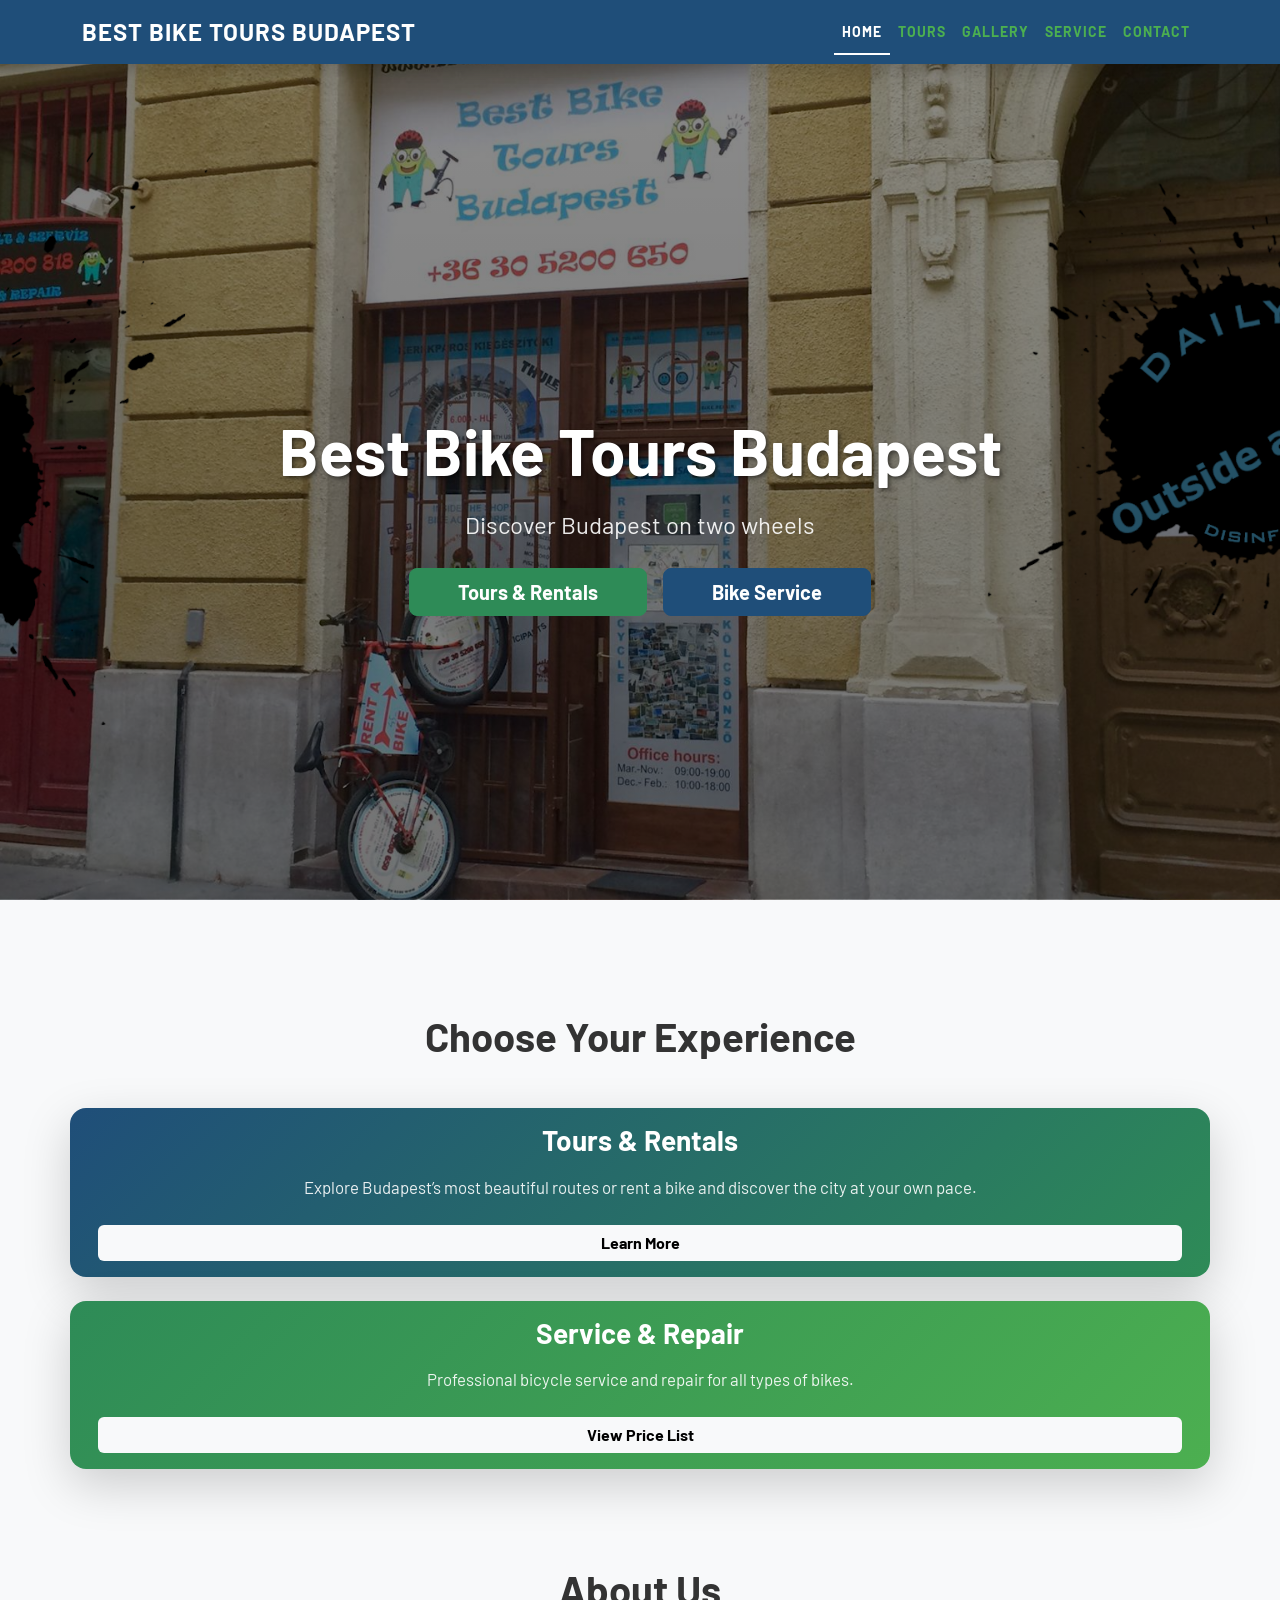
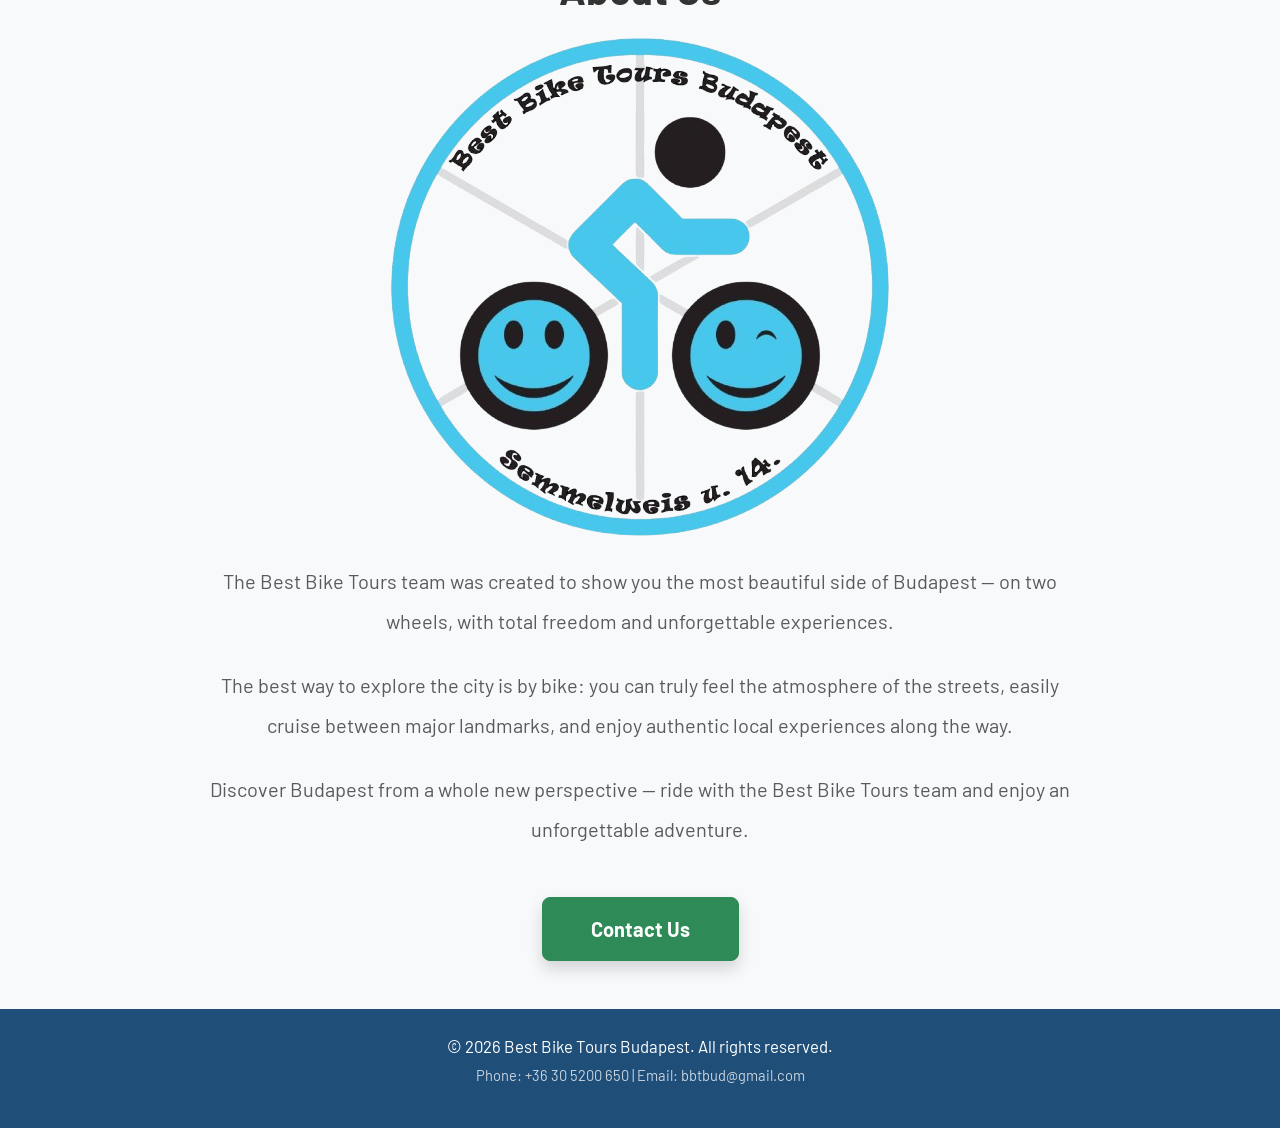
<file: index.html>
<!DOCTYPE html>
<html lang="en">

<head>
    <meta charset="UTF-8">
    <meta name="viewport" content="width=device-width, initial-scale=1.0">
    <title>Best Bike Tours Budapest - Bike Tours & Service</title>
    <link href="https://cdn.jsdelivr.net/npm/bootstrap@5.3.0/dist/css/bootstrap.min.css" rel="stylesheet">
    <link href="https://fonts.googleapis.com/css2?family=Barlow:wght@400;600;700;800&display=swap" rel="stylesheet">
    <link rel="stylesheet" href="css/style.css">
</head>

<body>

    <nav class="navbar navbar-expand-lg navbar-dark bg-secondary sticky-top shadow">
        <div class="container">
            <a class="navbar-brand fw-bold fs-3 text-uppercase" href="index.html">
                Best Bike Tours Budapest
            </a>
            <button class="navbar-toggler" type="button" data-bs-toggle="collapse" data-bs-target="#navbarNav">
                <span class="navbar-toggler-icon"></span>
            </button>
            <div class="collapse navbar-collapse" id="navbarNav">
                <ul class="navbar-nav ms-auto">
                    <li class="nav-item">
                        <a class="nav-link fw-bold text-uppercase active" href="index.html">Home</a>
                    </li>
                    <li class="nav-item">
                        <a class="nav-link fw-bold text-uppercase" href="turak.html">Tours</a>
                    </li>
                    <li class="nav-item">
                        <a class="nav-link fw-bold text-uppercase" href="galeria.php">Gallery</a>
                    </li>
                    <li class="nav-item">
                        <a class="nav-link fw-bold text-uppercase" href="szerviz.html">Service</a>
                    </li>
                    <li class="nav-item">
                        <a class="nav-link fw-bold text-uppercase" href="kapcsolat.html">Contact</a>
                    </li>
                </ul>
            </div>
        </div>
    </nav>

    <section class="hero-section d-flex align-items-center justify-content-center text-white text-center"
        style="background-image: linear-gradient(rgba(0,0,0,.45),rgba(0,0,0,.55)), url('images/header.png'); background-size: cover; background-position: center; min-height: 100vh;">
        <div class="container">
            <h1 class="display-3 fw-bold mb-3 drop-shadow">Best Bike Tours Budapest</h1>
            <p class="fs-4 mb-4 opacity-90">Discover Budapest on two wheels</p>
            <div class="d-flex flex-wrap gap-3 justify-content-center">
                <a href="turak.html" class="btn btn-primary btn-lg fw-bold px-5">Tours & Rentals</a>
                <a href="szerviz.html" class="btn btn-secondary btn-lg fw-bold px-5">Bike Service</a>
            </div>
        </div>
    </section>

    <section class="py-5 bg-light">
        <div class="container">
            <h2 class="text-center fs-1 fw-bold mb-5">Choose Your Experience</h2>

            <div class="row g-4">

                <div class="card h-100 shadow-lg border-0 hover-card gradient-card text-white">
                    <div class="card-body text-center d-flex flex-column justify-content-center">
                        <h3 class="card-title fs-3 fw-bold mb-3">Tours & Rentals</h3>
                        <p class="mb-4 opacity-90">
                            Explore Budapest’s most beautiful routes or rent a bike and discover the city at your own
                            pace.
                        </p>
                        <a href="turak.html" class="btn btn-light fw-bold">Learn More</a>
                    </div>
                </div>


                <div class="card h-100 shadow-lg border-0 hover-card gradient-card-alt text-white">
                    <div class="card-body text-center d-flex flex-column justify-content-center">
                        <h3 class="card-title fs-3 fw-bold mb-3">Service & Repair</h3>
                        <p class="mb-4 opacity-90">
                            Professional bicycle service and repair for all types of bikes.
                        </p>
                        <a href="szerviz.html" class="btn btn-light fw-bold">View Price List</a>
                    </div>
                </div>
            </div>
        </div>
    </section>


    <section class="py-5">
        <div class="container" style="max-width: 900px;">

            <h2 class="text-center fs-1 fw-bold mb-4">About Us</h2>


            <div class="text-center mb-4">
                <img src="images/logo_no_bg.png" alt="BBTB Logo" class="about-logo">
            </div>


            <p class="fs-5 text-muted mb-4 lh-lg text-center">
                The Best Bike Tours team was created to show you the most beautiful side of Budapest —
                on two wheels, with total freedom and unforgettable experiences.
            </p>

            <p class="fs-5 text-muted mb-4 lh-lg text-center">
                The best way to explore the city is by bike: you can truly feel the atmosphere of the streets,
                easily cruise between major landmarks, and enjoy authentic local experiences along the way.
            </p>

            <p class="fs-5 text-muted lh-lg text-center">
                Discover Budapest from a whole new perspective — ride with the Best Bike Tours team
                and enjoy an unforgettable adventure.
            </p>


            <div class="text-center mt-5">
                <a href="kapcsolat.html" class="btn btn-primary btn-lg fw-bold px-5 py-3 shadow">
                    Contact Us
                </a>
            </div>

        </div>
    </section>


    <footer class="bg-secondary text-white py-4">
        <div class="container text-center">
            <p class="mb-1">© 2026 Best Bike Tours Budapest. All rights reserved.</p>
            <p class="small opacity-75">
                Phone: +36 30 5200 650 | Email: bbtbud@gmail.com
            </p>
        </div>
    </footer>

    <script src="https://cdn.jsdelivr.net/npm/bootstrap@5.3.0/dist/js/bootstrap.bundle.min.js"></script>
    <script src="js/main.js"></script>
</body>

</html>
</file>
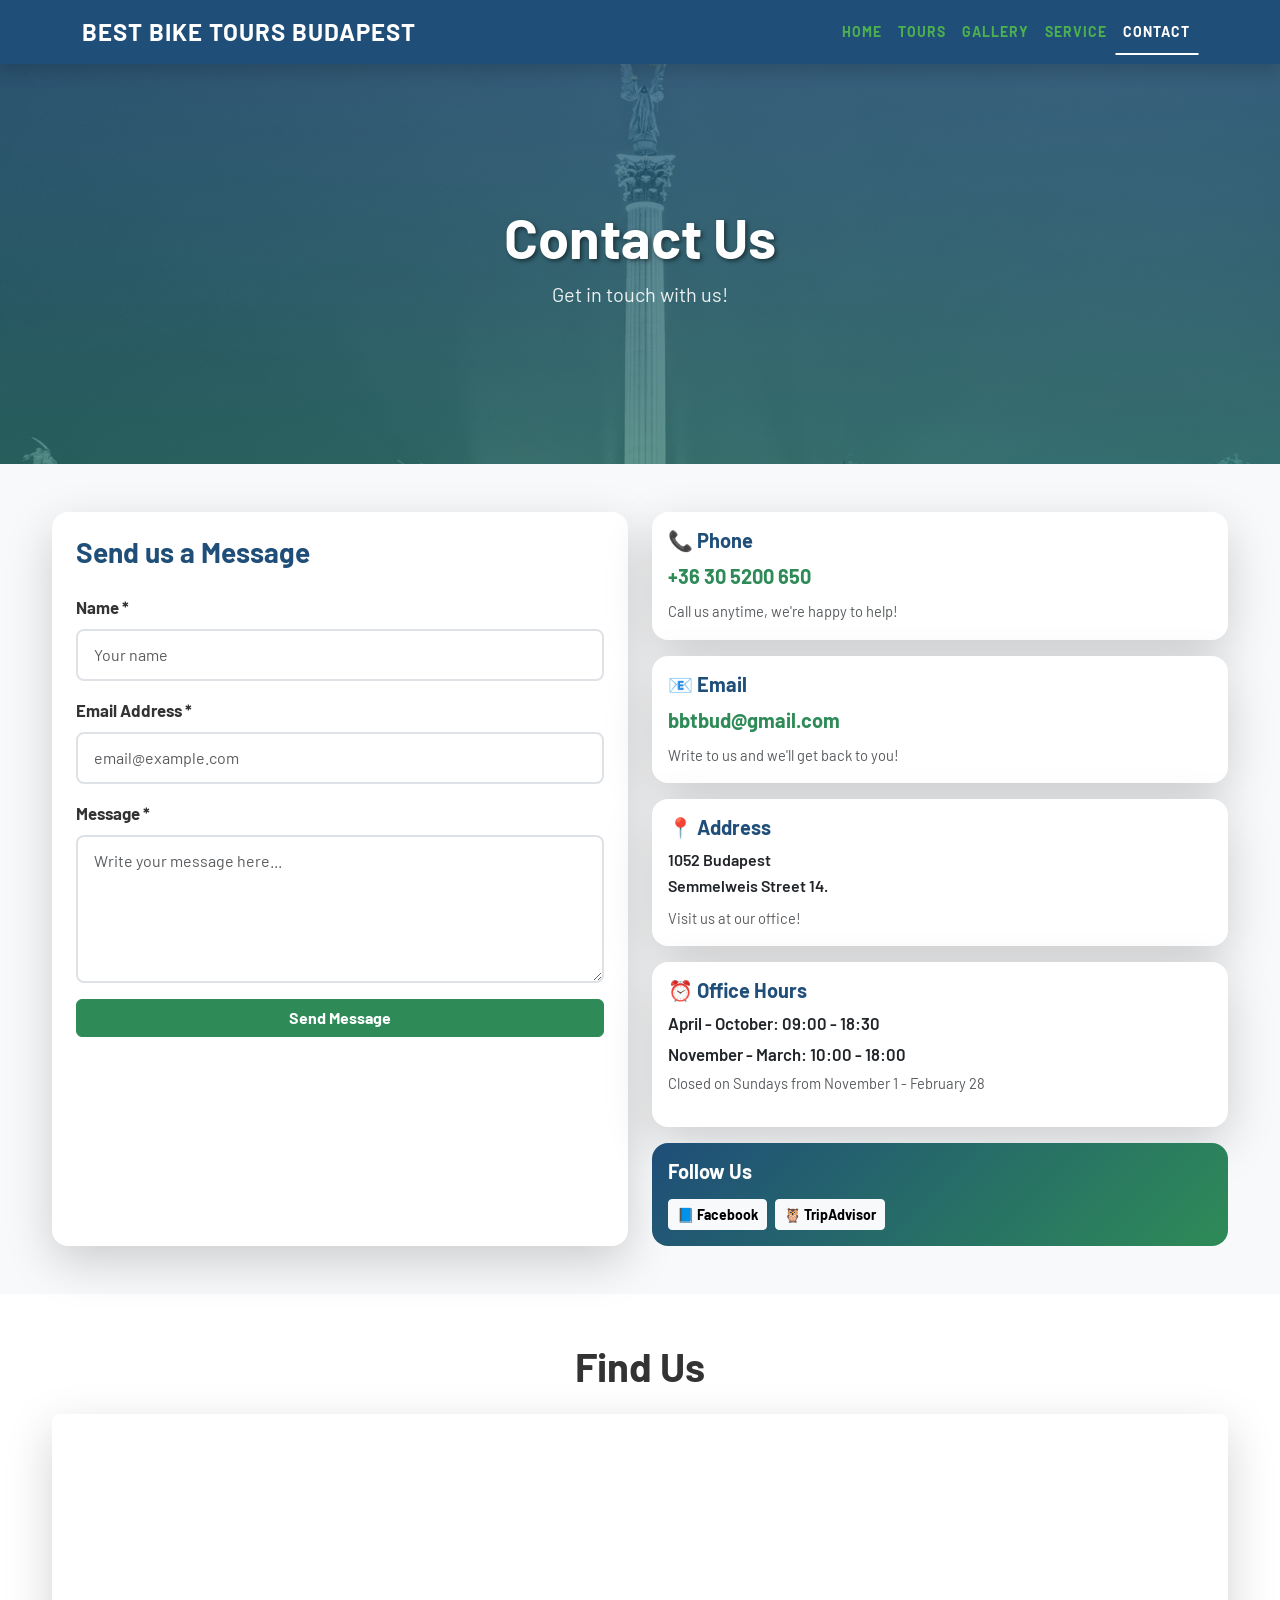
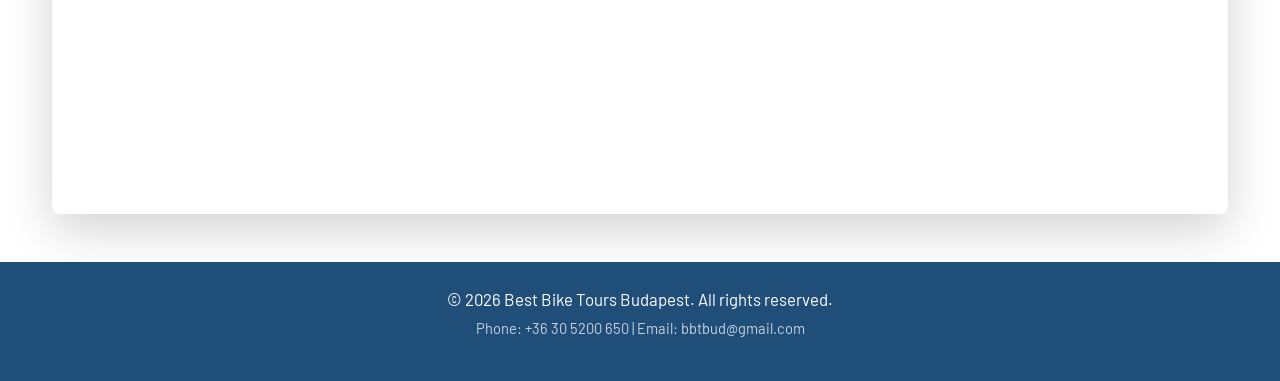
<file: kapcsolat.html>
<!DOCTYPE html>
<html lang="en">

<head>
    <meta charset="UTF-8">
    <meta name="viewport" content="width=device-width, initial-scale=1.0">
    <title>Contact - Best Bike Tours Budapest</title>
    <link href="https://cdn.jsdelivr.net/npm/bootstrap@5.3.0/dist/css/bootstrap.min.css" rel="stylesheet">
    <link href="https://fonts.googleapis.com/css2?family=Barlow:wght@400;600;700;800&display=swap" rel="stylesheet">
    <link rel="stylesheet" href="css/style.css">
</head>

<body>
    <nav class="navbar navbar-expand-lg navbar-dark bg-secondary sticky-top shadow">
        <div class="container">
            <a class="navbar-brand fw-bold fs-3 text-uppercase" href="index.html">
                Best Bike Tours Budapest
            </a>
            <button class="navbar-toggler" type="button" data-bs-toggle="collapse" data-bs-target="#navbarNav">
                <span class="navbar-toggler-icon"></span>
            </button>
            <div class="collapse navbar-collapse" id="navbarNav">
                <ul class="navbar-nav ms-auto">
                    <li class="nav-item">
                        <a class="nav-link fw-bold text-uppercase" href="index.html">Home</a>
                    </li>
                    <li class="nav-item">
                        <a class="nav-link fw-bold text-uppercase" href="turak.html">Tours</a>
                    </li>
                    <li class="nav-item">
                        <a class="nav-link fw-bold text-uppercase" href="galeria.php">Gallery</a>
                    </li>
                    <li class="nav-item">
                        <a class="nav-link fw-bold text-uppercase" href="szerviz.html">Service</a>
                    </li>
                    <li class="nav-item">
                        <a class="nav-link fw-bold text-uppercase active" href="kapcsolat.html">Contact</a>
                    </li>
                </ul>
            </div>
        </div>
    </nav>

    <!-- HERO SECTION -->
    <section class="hero-section-small d-flex align-items-center justify-content-center text-white text-center"
        style="background-image: linear-gradient(rgba(31,78,121,.75),rgba(46,139,87,.75)), url('images/thumb_00_resize.jpg'); background-size: cover; background-position: center; min-height: 400px;">
        <div class="container">
            <h1 class="display-4 fw-bold drop-shadow">Contact Us</h1>
            <p class="fs-5 mt-2 opacity-90">Get in touch with us!</p>
        </div>
    </section>

    <!-- CONTENT SECTION -->
    <section class="py-5 bg-light">
        <div class="container" style="max-width: 1200px;">
            <div class="row g-4">
                <!-- CONTACT FORM -->
                <div class="col-lg-6">
                    <div class="card shadow-lg border-0 h-100">
                        <div class="card-body p-4">
                            <h2 class="card-title fs-3 fw-bold text-secondary mb-4">Send us a Message</h2>

                            <div id="formSuccess" class="alert alert-success alert-dismissible fade show d-none"
                                role="alert">
                                <strong>Success!</strong> Your message has been sent successfully! We will contact you
                                soon.
                                <button type="button" class="btn-close" data-bs-dismiss="alert"></button>
                            </div>

                            <div id="formError" class="alert alert-danger alert-dismissible fade show d-none"
                                role="alert">
                                <span id="formErrorText"></span>
                                <button type="button" class="btn-close" data-bs-dismiss="alert"></button>
                            </div>

                            <form id="contactForm" class="needs-validation" novalidate method="POST" action="send_mail.php">
                                <div class="mb-3">
                                    <label for="name" class="form-label fw-bold">Name *</label>
                                    <input type="text" class="form-control" id="name" name="name"
                                        placeholder="Your name" required>
                                    <div class="invalid-feedback">Please provide your name!</div>
                                </div>
                                <div class="mb-3">
                                    <label for="email" class="form-label fw-bold">Email Address *</label>
                                    <input type="email" class="form-control" id="email" name="email"
                                        placeholder="email@example.com" required>
                                    <div class="invalid-feedback">Please provide a valid email address!</div>
                                </div>

                                <div class="mb-3">
                                    <label for="message" class="form-label fw-bold">Message *</label>
                                    <textarea class="form-control" id="message" name="message" rows="5"
                                        placeholder="Write your message here..." required></textarea>
                                    <div class="invalid-feedback">Please write a message!</div>
                                </div>

                                <button type="submit" class="btn btn-primary fw-bold w-100">Send Message</button>
                            </form>
                        </div>
                    </div>
                </div>

                <!-- CONTACT INFO -->
                <div class="col-lg-6">
                    <div class="space-y-3">
                        <!-- PHONE -->
                        <div class="card shadow-lg border-0 mb-3">
                            <div class="card-body">
                                <h3 class="card-title fs-5 fw-bold text-secondary mb-2">📞 Phone</h3>
                                <a href="tel:+36305200650" class="fs-5 fw-bold text-primary text-decoration-none">+36 30
                                    5200 650</a>
                                <p class="card-text text-muted mt-2 small">Call us anytime, we're happy to help!</p>
                            </div>
                        </div>

                        <!-- EMAIL -->
                        <div class="card shadow-lg border-0 mb-3">
                            <div class="card-body">
                                <h3 class="card-title fs-5 fw-bold text-secondary mb-2">📧 Email</h3>
                                <a href="mailto:bbtbud@gmail.com"
                                    class="fs-5 fw-bold text-primary text-decoration-none">bbtbud@gmail.com</a>
                                <p class="card-text text-muted mt-2 small">Write to us and we'll get back to you!</p>
                            </div>
                        </div>

                        <!-- ADDRESS -->
                        <div class="card shadow-lg border-0 mb-3">
                            <div class="card-body">
                                <h3 class="card-title fs-5 fw-bold text-secondary mb-2">📍 Address</h3>
                                <p class="fs-6 fw-semibold text-dark mb-1">
                                    1052 Budapest<br>
                                    Semmelweis Street 14.
                                </p>
                                <p class="card-text text-muted mt-2 small">Visit us at our office!</p>
                            </div>
                        </div>

                        <!-- HOURS -->
                        <div class="card shadow-lg border-0 mb-3">
                            <div class="card-body">
                                <h3 class="card-title fs-5 fw-bold text-secondary mb-2">⏰ Office Hours</h3>
                                <p class="fw-semibold text-dark mb-1">April - October: 09:00 - 18:30</p>
                                <p class="fw-semibold text-dark mb-1">November - March: 10:00 - 18:00</p>
                                <p class="text-muted small">Closed on Sundays from November 1 - February 28</p>
                            </div>
                        </div>

                        <!-- SOCIAL MEDIA -->
                        <div class="card bg-gradient text-white border-0">
                            <div class="card-body">
                                <h3 class="card-title fs-5 fw-bold mb-3">Follow Us</h3>
                                <div class="d-flex gap-2 flex-wrap">
                                    <a href="https://www.facebook.com/bestbiketoursbudapest" target="_blank"
                                        class="btn btn-light btn-sm fw-bold">📘 Facebook</a>
                                    <a href="https://www.tripadvisor.com/Attraction_Review-g274887-d7921764-Reviews-Best_Bike_Tours_Budapest-Budapest_Central_Hungary.html"
                                        target="_blank" class="btn btn-light btn-sm fw-bold">🦉 TripAdvisor</a>
                                </div>
                            </div>
                        </div>
                    </div>
                </div>
            </div>
        </div>
    </section>

    <!-- MAP SECTION -->
    <section class="py-5 bg-white">
        <div class="container" style="max-width: 1200px;">
            <h2 class="text-center fs-1 fw-bold mb-4">Find Us</h2>
            <div class="rounded-3 overflow-hidden shadow-lg" style="height: 400px;">
                <iframe
                    src="https://www.google.com/maps/embed?pb=!1m18!1m12!1m3!1d2696.4!2d19.0569716!3d47.4954862!2m3!1f0!2f0!3f0!3m2!1i1024!2i768!4f13.1!3m3!1m2!1s0x4741dc43d25542d1%3A0xe5922b3ebce3850f!2sBest%20Bike%20Tours%20Budapest%20%26%20Service!5e0!3m2!1sen!2shu!4v1710500000000"
                    width="100%" height="100%" style="border: 0;" allowfullscreen="" loading="lazy"
                    referrerpolicy="no-referrer-when-downgrade"></iframe>
            </div>
        </div>
    </section>

    <!-- FOOTER -->
    <footer class="bg-secondary text-white py-4">
        <div class="container text-center">
            <p class="mb-1">© 2026 Best Bike Tours Budapest. All rights reserved.</p>
            <p class="small opacity-75">Phone: +36 30 5200 650 | Email: bbtbud@gmail.com</p>
        </div>
    </footer>

    <script src="https://cdn.jsdelivr.net/npm/bootstrap@5.3.0/dist/js/bootstrap.bundle.min.js"></script>
    <script src="js/main.js"></script>
</body>

</html>
</file>
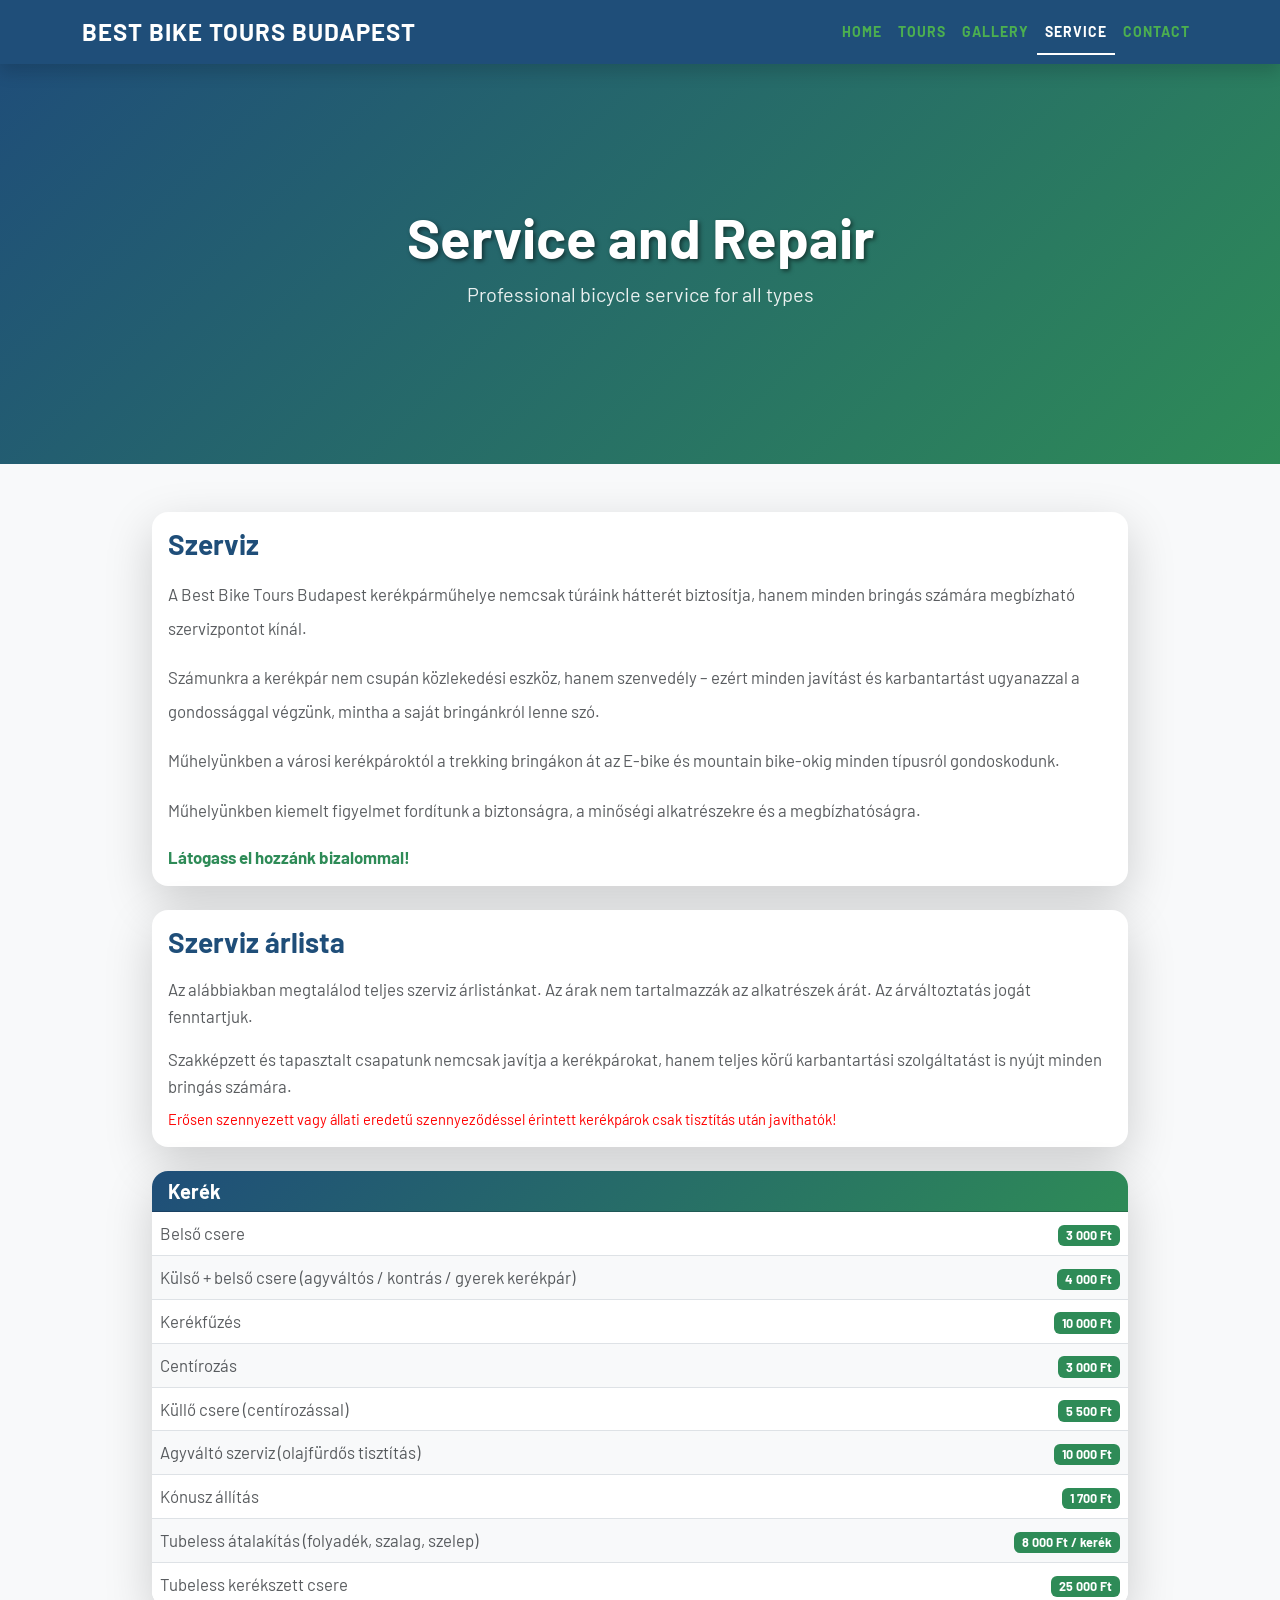
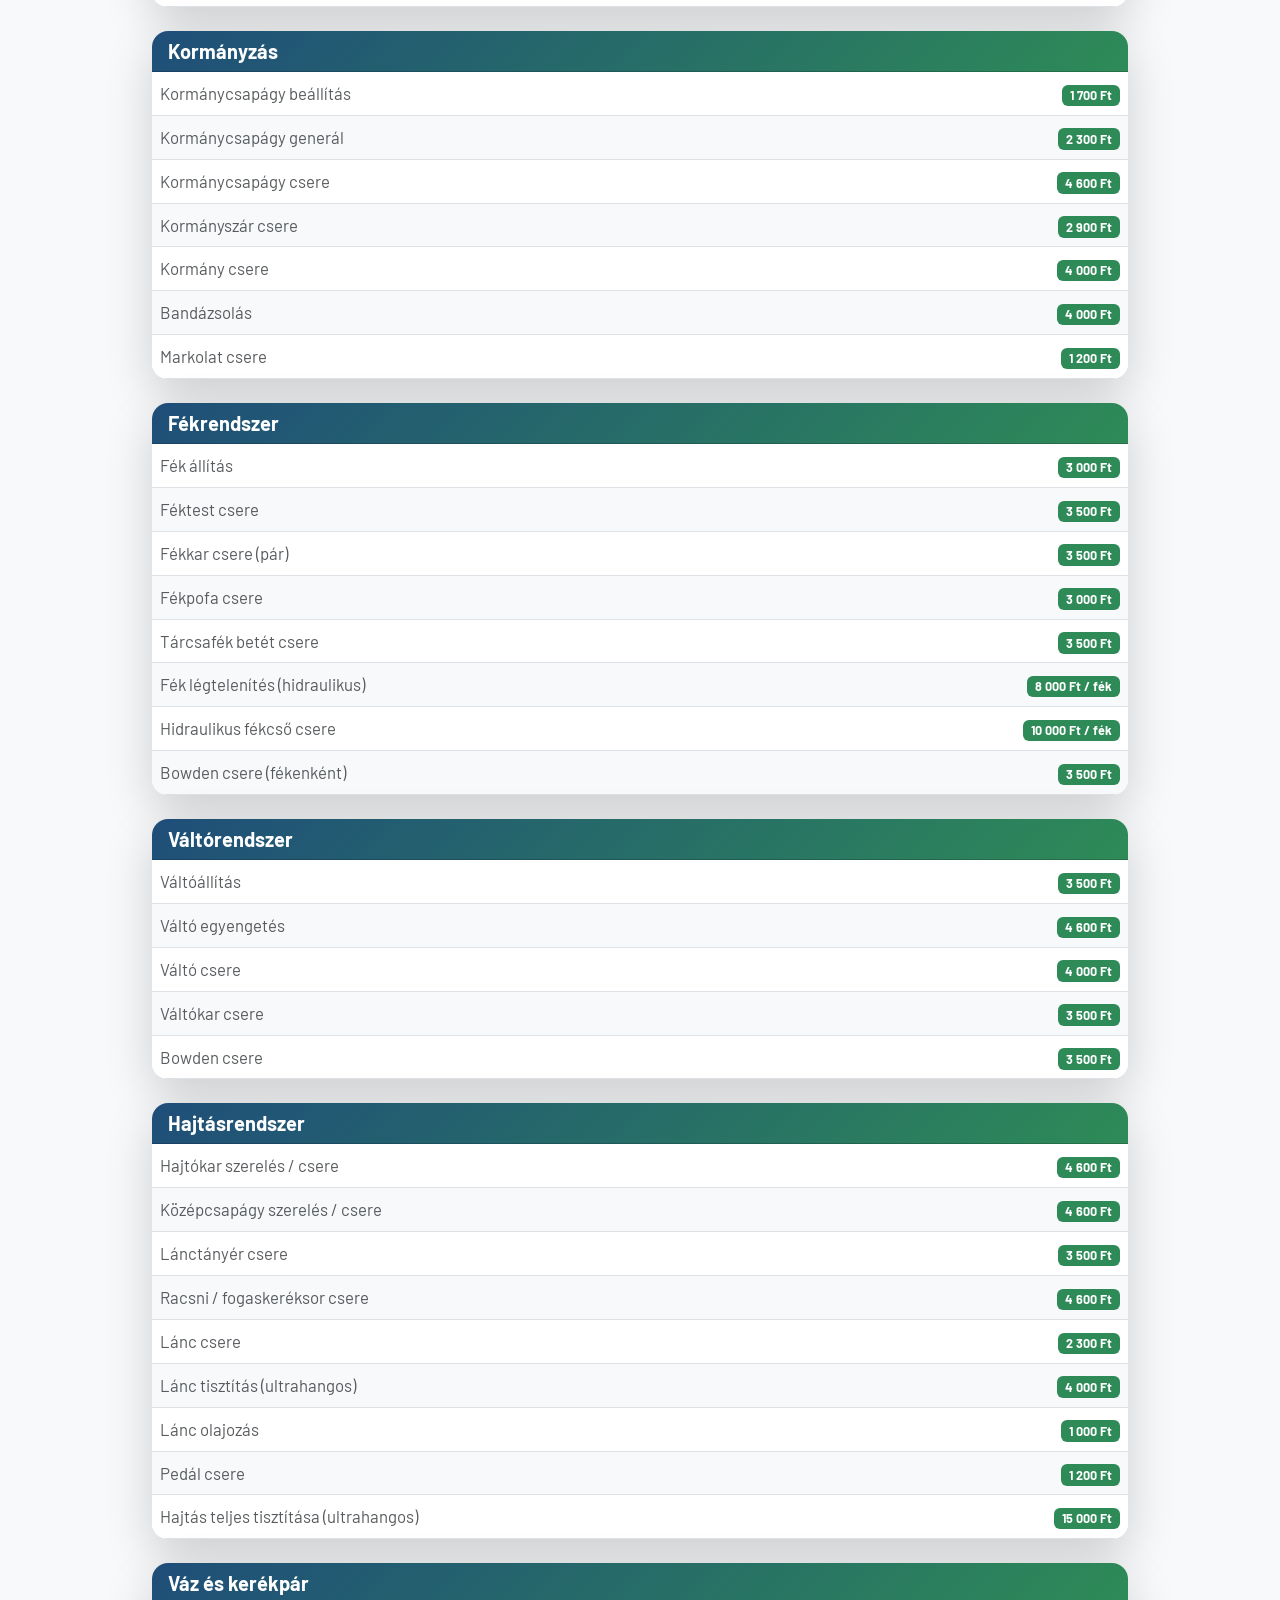
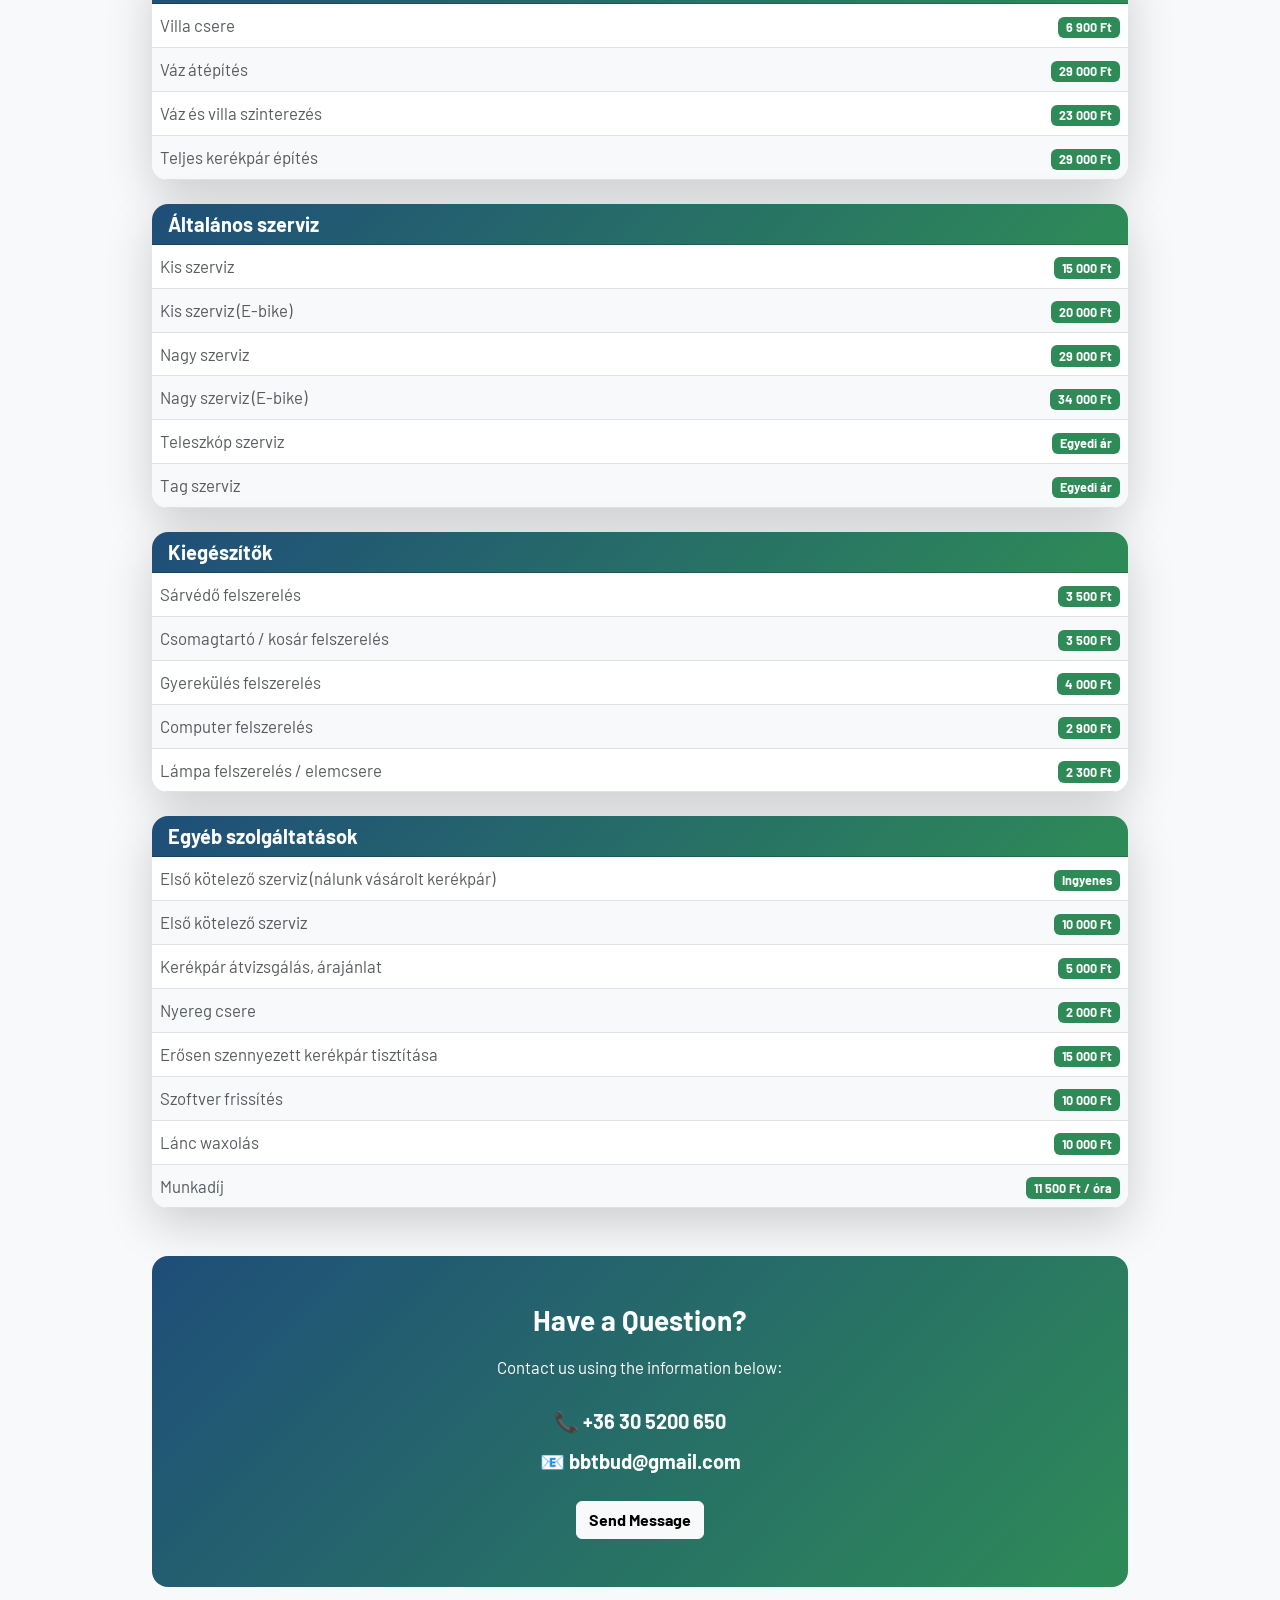
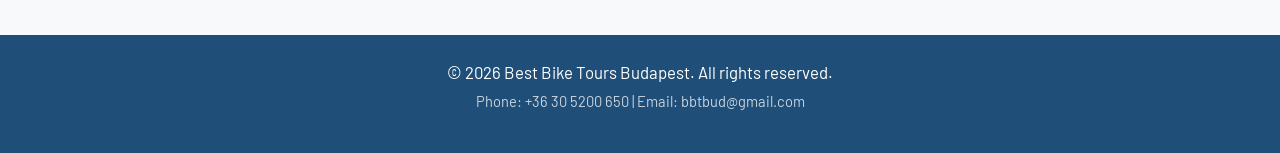
<file: szerviz.html>
<!DOCTYPE html>
<html lang="en">

<head>
    <meta charset="UTF-8">
    <meta name="viewport" content="width=device-width, initial-scale=1.0">
    <title>Service and Repair - Best Bike Tours Budapest</title>
    <link href="https://cdn.jsdelivr.net/npm/bootstrap@5.3.0/dist/css/bootstrap.min.css" rel="stylesheet">
    <link href="https://fonts.googleapis.com/css2?family=Barlow:wght@400;600;700;800&display=swap" rel="stylesheet">
    <link rel="stylesheet" href="css/style.css">
</head>

<body>
    <nav class="navbar navbar-expand-lg navbar-dark bg-secondary sticky-top shadow">
        <div class="container">
            <a class="navbar-brand fw-bold fs-3 text-uppercase" href="index.html">
                Best Bike Tours Budapest
            </a>
            <button class="navbar-toggler" type="button" data-bs-toggle="collapse" data-bs-target="#navbarNav">
                <span class="navbar-toggler-icon"></span>
            </button>
            <div class="collapse navbar-collapse" id="navbarNav">
                <ul class="navbar-nav ms-auto">
                    <li class="nav-item">
                        <a class="nav-link fw-bold text-uppercase" href="index.html">Home</a>
                    </li>
                    <li class="nav-item">
                        <a class="nav-link fw-bold text-uppercase" href="turak.html">Tours</a>
                    </li>
                    <li class="nav-item">
                        <a class="nav-link fw-bold text-uppercase" href="galeria.php">Gallery</a>
                    </li>
                    <li class="nav-item">
                        <a class="nav-link fw-bold text-uppercase active" href="szerviz.html">Service</a>
                    </li>
                    <li class="nav-item">
                        <a class="nav-link fw-bold text-uppercase" href="kapcsolat.html">Contact</a>
                    </li>
                </ul>
            </div>
        </div>
    </nav>

    <!-- HERO SECTION -->
    <section
        class="hero-section-small d-flex align-items-center justify-content-center text-white text-center bg-gradient"
        style="min-height: 400px;">
        <div class="container">
            <h1 class="display-4 fw-bold drop-shadow">Service and Repair</h1>
            <p class="fs-5 mt-2 opacity-90">Professional bicycle service for all types</p>
        </div>
    </section>

    <!-- CONTENT SECTION -->
    <section class="py-5 bg-light">
        <div class="container" style="max-width: 1000px;">

            <!-- IMPRESSZUM / INTRO -->
            <div class="card shadow-lg border-0 mb-4">
                <div class="card-body">

                    <h2 class="card-title fs-3 fw-bold text-secondary mb-3">Szerviz</h2>

                    <p class="text-muted mb-3 lh-lg">
                        A Best Bike Tours Budapest kerékpárműhelye nemcsak túráink hátterét biztosítja, hanem minden
                        bringás számára megbízható szervizpontot kínál.
                    </p>

                    <p class="text-muted mb-3 lh-lg">
                        Számunkra a kerékpár nem csupán közlekedési eszköz, hanem szenvedély – ezért minden javítást és
                        karbantartást ugyanazzal a gondossággal végzünk, mintha a saját bringánkról lenne szó.
                    </p>

                    <p class="text-muted mb-3 lh-lg">
                        Műhelyünkben a városi kerékpároktól a trekking bringákon át az E-bike és mountain bike-okig
                        minden típusról gondoskodunk.
                    </p>

                    <p class="text-muted mb-0 lh-lg">
                        Műhelyünkben kiemelt figyelmet fordítunk a biztonságra, a minőségi alkatrészekre és a
                        megbízhatóságra.
                    </p>

                    <p class="fw-bold text-primary mt-3 mb-0">
                        Látogass el hozzánk bizalommal!
                    </p>

                </div>
            </div>

            <!-- PRICE LIST HEADER -->
            <div class="card shadow-lg border-0 mb-4">
                <div class="card-body">
                    <h2 class="card-title fs-3 fw-bold text-secondary mb-3">Szerviz árlista</h2>

                    <p class="card-text text-muted mb-3">
                        Az alábbiakban megtalálod teljes szerviz árlistánkat. Az árak nem tartalmazzák az alkatrészek
                        árát.
                        Az árváltoztatás jogát fenntartjuk.
                    </p>

                    <p class="card-text text-muted mb-2">
                        Szakképzett és tapasztalt csapatunk nemcsak javítja a kerékpárokat, hanem teljes körű
                        karbantartási szolgáltatást is nyújt minden bringás számára.
                    </p>

                    <p class="card-text small">
                        <span style="color:red">
                            Erősen szennyezett vagy állati eredetű szennyeződéssel érintett kerékpárok csak tisztítás
                            után javíthatók!
                        </span>
                    </p>
                </div>
            </div>

            <!-- SERVICE CATEGORIES -->
            <div id="serviceCategories"></div>

            <!-- CONTACT CTA -->
            <div class="card bg-gradient mt-5 text-white border-0">
                <div class="card-body text-center py-5">
                    <h3 class="card-title fs-3 fw-bold mb-3">Have a Question?</h3>
                    <p class="card-text mb-4">Contact us using the information below:</p>
                    <div class="mb-4">
                        <p class="fs-5 mb-2">
                            📞 <a href="tel:+36305200650" class="text-white text-decoration-none fw-bold">+36 30 5200
                                650</a>
                        </p>
                        <p class="fs-5">
                            📧 <a href="mailto:bbtbud@gmail.com"
                                class="text-white text-decoration-none fw-bold">bbtbud@gmail.com</a>
                        </p>
                    </div>
                    <a href="kapcsolat.html" class="btn btn-light fw-bold">Send Message</a>
                </div>
            </div>
        </div>
    </section>

    <!-- FOOTER -->
    <footer class="bg-secondary text-white py-4">
        <div class="container text-center">
            <p class="mb-1">© 2026 Best Bike Tours Budapest. All rights reserved.</p>
            <p class="small opacity-75">Phone: +36 30 5200 650 | Email: bbtbud@gmail.com</p>
        </div>
    </footer>

    <script src="https://cdn.jsdelivr.net/npm/bootstrap@5.3.0/dist/js/bootstrap.bundle.min.js"></script>
    <script src="js/szerviz.js"></script>
</body>

</html>
</file>
<file: css/style.css>
/* BBTB Website - Bootstrap 5 Custom Styles */

* {
    font-family: 'Barlow', sans-serif;
}

body {
    background-color: #f8f9fa;
    color: #333;
    font-size: 1.05rem;
    line-height: 1.6;
}

/* COLORS */
:root {
    --primary: #2E8B57;
    --secondary: #1F4E79;
    --accent: #4CAF50;
    --danger: #dc3545;
    --light: #f8f9fa;
    --dark: #212529;
}

/* Override Bootstrap's bg-secondary to use our deep blue */
.bg-secondary {
    background-color: var(--secondary) !important;
}

/* Override Bootstrap's text-secondary */
.text-secondary {
    color: var(--secondary) !important;
}

/* BUTTONS */
.btn-primary {
    background-color: var(--primary) !important;
    border-color: var(--primary) !important;
    color: #fff !important;
}

.btn-primary:hover,
.btn-primary:focus {
    background-color: #1f6b3f !important;
    border-color: #1f6b3f !important;
}

.btn-secondary {
    background-color: var(--secondary) !important;
    border-color: var(--secondary) !important;
    color: #fff !important;
}

.btn-secondary:hover,
.btn-secondary:focus {
    background-color: #163a5f !important;
    border-color: #163a5f !important;
}

.btn-success {
    background-color: var(--accent) !important;
    border-color: var(--accent) !important;
    color: #fff !important;
}

.btn-success:hover,
.btn-success:focus {
    background-color: #3d8b40 !important;
    border-color: #3d8b40 !important;
}

/* TEXT COLORS */
.text-primary {
    color: var(--primary) !important;
}

.text-accent {
    color: var(--accent) !important;
}

/* BADGES */
.badge.bg-primary {
    background-color: var(--primary) !important;
}

.badge.bg-success {
    background-color: var(--accent) !important;
}

.badge.bg-secondary {
    background-color: var(--secondary) !important;
}

/* HERO SECTIONS */
.hero-section {
    position: relative;
    background-attachment: fixed;
    background-repeat: no-repeat;
    background-size: cover;
    background-position: center;
}

.hero-section-small {
    position: relative;
    background-attachment: fixed;
    background-repeat: no-repeat;
    background-size: cover;
    background-position: center;
}

/* Fallback for browsers that don't support fixed background on mobile */
@supports (-webkit-overflow-scrolling: touch) {
    .hero-section,
    .hero-section-small {
        background-attachment: scroll;
    }
}

.drop-shadow {
    text-shadow: 2px 2px 4px rgba(0, 0, 0, 0.5);
}

/* CARDS */
.card {
    transition: all 0.3s ease;
    border-radius: 1rem;
}

.hover-card:hover {
    transform: translateY(-8px);
    box-shadow: 0 1rem 2rem rgba(0, 0, 0, 0.15) !important;
}

.tour-card {
    cursor: pointer;
    transition: all 0.3s ease;
}

.tour-card:hover {
    transform: translateY(-8px);
    box-shadow: 0 1rem 2rem rgba(0, 0, 0, 0.15) !important;
}

.tour-card:hover .tour-overlay {
    background-color: rgba(0, 0, 0, 0.5) !important;
}

.card-img-wrapper {
    overflow: hidden;
    border-radius: 1rem 1rem 0 0;
}

.card-img-wrapper img {
    transition: transform 0.3s ease;
    object-fit: cover;
    width: 100%;
    height: 100%;
}

.hover-card:hover .card-img-wrapper img {
    transform: scale(1.05);
}

/* NAVBAR */
.navbar {
    background-color: var(--secondary) !important;
}

.navbar-brand {
    font-size: 1.5rem !important;
    font-weight: 800 !important;
    letter-spacing: 2px;
}

.nav-link {
    font-weight: 600 !important;
    font-size: 0.875rem !important;
    letter-spacing: 1px;
    transition: color 0.3s ease;
}

/* NAVBAR LINK EFFECT */
.nav-link {
    position: relative;
    color: var(--accent) !important; /* default = green */
    transition: color 0.3s ease;
}

/* Hover → white */
.nav-link:hover {
    color: #ffffff !important;
}

/* Underline animation */
.nav-link::after {
    content: "";
    position: absolute;
    left: 50%;
    bottom: -4px;
    width: 0;
    height: 2px;
    background-color: #ffffff;
    transition: all 0.3s ease;
    transform: translateX(-50%);
}

/* Animate underline on hover */
.nav-link:hover::after {
    width: 100%;
}

/* Active page */
.nav-link.active {
    color: #ffffff !important;
}

.nav-link.active::after {
    width: 100%;
}

/* TABLES */
.table {
    background-color: white;
    border-radius: 1rem;
    overflow: hidden;
}


.gallery-box { width: 100%; height: 160px; overflow: hidden; border-radius: 12px; }
.gallery-img { width: 100%; height: 100%; object-fit: cover; transition: transform .25s; }
.gallery-box:hover .gallery-img { transform: scale(1.08); }

.table thead {
    background-color: #f8f9fa;
    font-weight: 700;
    color: var(--secondary);
}

.table tbody tr {
    border-bottom: 1px solid #dee2e6;
}

.table tbody tr:hover {
    background-color: #f0f8ff;
}

/* FORMS */
.form-control {
    border: 2px solid #dee2e6;
    border-radius: 0.5rem;
    padding: 0.75rem 1rem;
    transition: border-color 0.3s ease;
}

.form-control:focus {
    border-color: var(--primary) !important;
    box-shadow: 0 0 0 0.2rem rgba(46, 139, 87, 0.25);
}

.form-label {
    font-weight: 600;
    color: #333;
    margin-bottom: 0.5rem;
}

/* GRADIENTS */
.bg-gradient {
    background: linear-gradient(135deg, var(--secondary) 0%, var(--primary) 100%) !important;
}

/* CARD HEADER GRADIENT */
.card-header.bg-gradient {
    background: linear-gradient(135deg, var(--secondary) 0%, var(--primary) 100%) !important;
    border-radius: 1rem 1rem 0 0 !important;
}

/* FOOTER */
footer {
    background-color: var(--secondary) !important;
    color: white;
    padding:2rem 0;
    text-align:center;
}

footer a {
    color: inherit;
    text-decoration: none;
}

footer a:hover {
    text-decoration: underline;
}

/* MODAL */
.modal-content {
    border-radius: 1rem;
    border: none;
}

.modal-header {
    border-bottom: 2px solid #dee2e6;
    background-color: #f8f9fa;
    border-radius: 1rem 1rem 0 0;
}

.modal-title {
    color: var(--secondary);
}

/* ALERTS */
.alert {
    border-radius: 0.5rem;
    border: none;
}

.alert-success {
    background-color: #d4edda;
    color: #155724;
}

.alert-danger {
    background-color: #f8d7da;
    color: #721c24;
}

.alert-info {
    background-color: #d1ecf1;
    color: #0c5460;
}

.alert-warning {
    background-color: #fff3cd;
    color: #856404;
}

.tour-image {
    height: 250px;
    position: relative;
    overflow: hidden;
    border-top-left-radius: 1rem;
    border-top-right-radius: 1rem;
    background: #ddd;
}

.tour-image img {
    width: 100%;
    height: 100%;
    object-fit: cover; /* vissza cover-re */
    object-position: center;
    transition: transform 0.4s ease;
}

.tour-card:hover .tour-image img {
    transform: scale(1.05);
}

.tour-image::after {
    content: "";
    position: absolute;
    inset: 0;
    background: linear-gradient(
        to bottom,
        rgba(0,0,0,0) 60%,
        rgba(0,0,0,0.25)
    );
    opacity: 0;
    transition: opacity 0.3s ease;
}

.tour-card:hover .tour-image::after {
    opacity: 1;
}

.tour-card:hover {
    transform: translateY(-10px);
    box-shadow: 0 1.5rem 2.5rem rgba(0, 0, 0, 0.18) !important;
}

/* GRADIENT CARDS */
.gradient-card {
    background: linear-gradient(135deg, #1F4E79 0%, #2E8B57 100%);
    border-radius: 1rem;
    transition: all 0.3s ease;
}

.gradient-card-alt {
    background: linear-gradient(135deg, #2E8B57 0%, #4CAF50 100%);
    border-radius: 1rem;
    transition: all 0.3s ease;
}

/* Hover effect */
.gradient-card:hover,
.gradient-card-alt:hover {
    transform: translateY(-10px);
    box-shadow: 0 1.5rem 2.5rem rgba(0, 0, 0, 0.2) !important;
}

/* Button contrast fix */
.gradient-card .btn,
.gradient-card-alt .btn {
    border: none;
}


/* RESPONSIVE */
@media (max-width: 768px) {
    .hero-section {
        min-height: 60vh !important;
        background-attachment: scroll !important;
    }

    .hero-section-small {
        min-height: 300px !important;
        background-attachment: scroll !important;
    }

    .display-3 {
        font-size: 2rem;
    }

    .display-4 {
        font-size: 1.75rem;
    }

    .fs-1 {
        font-size: 1.75rem !important;
    }

    .navbar-brand {
        font-size: 1.25rem !important;
    }

    .table {
        font-size: 0.875rem;
    }

    .table td,
    .table th {
        padding: 0.5rem;
    }
}

/* UTILITIES */
.object-fit-cover {
    object-fit: cover;
}

.opacity-90 {
    opacity: 0.9;
}

.opacity-75 {
    opacity: 0.75;
}

.opacity-50 {
    opacity: 0.5;
}

.text-uppercase {
    text-transform: uppercase;
    letter-spacing: 1px;
}

.fw-bold {
    font-weight: 700 !important;
}

.fw-semibold {
    font-weight: 600 !important;
}

.lh-lg {
    line-height: 1.75;
}

/* SPACING */
.space-y-3 > * + * {
    margin-top: 1rem;
}

/* ANIMATIONS */
@keyframes fadeIn {
    from {
        opacity: 0;
        transform: translateY(20px);
    }
    to {
        opacity: 1;
        transform: translateY(0);
    }
}

/* Only apply animation once, not on every card */
.card-animate {
    animation: fadeIn 0.5s ease-out;
}

/* SCROLLBAR */
::-webkit-scrollbar {
    width: 10px;
}

::-webkit-scrollbar-track {
    background: #f1f1f1;
}

::-webkit-scrollbar-thumb {
    background: var(--primary);
    border-radius: 5px;
}

::-webkit-scrollbar-thumb:hover {
    background: #1f6b3f;
}

/* TOUR CARD IMAGE FALLBACK */
.tour-card img,
.hover-card img {
    background-color: #dee2e6;
}

/* BADGE POSITIONING FIX */
.position-absolute.top-0.end-0.m-2 {
    z-index: 2;
}
</file>
